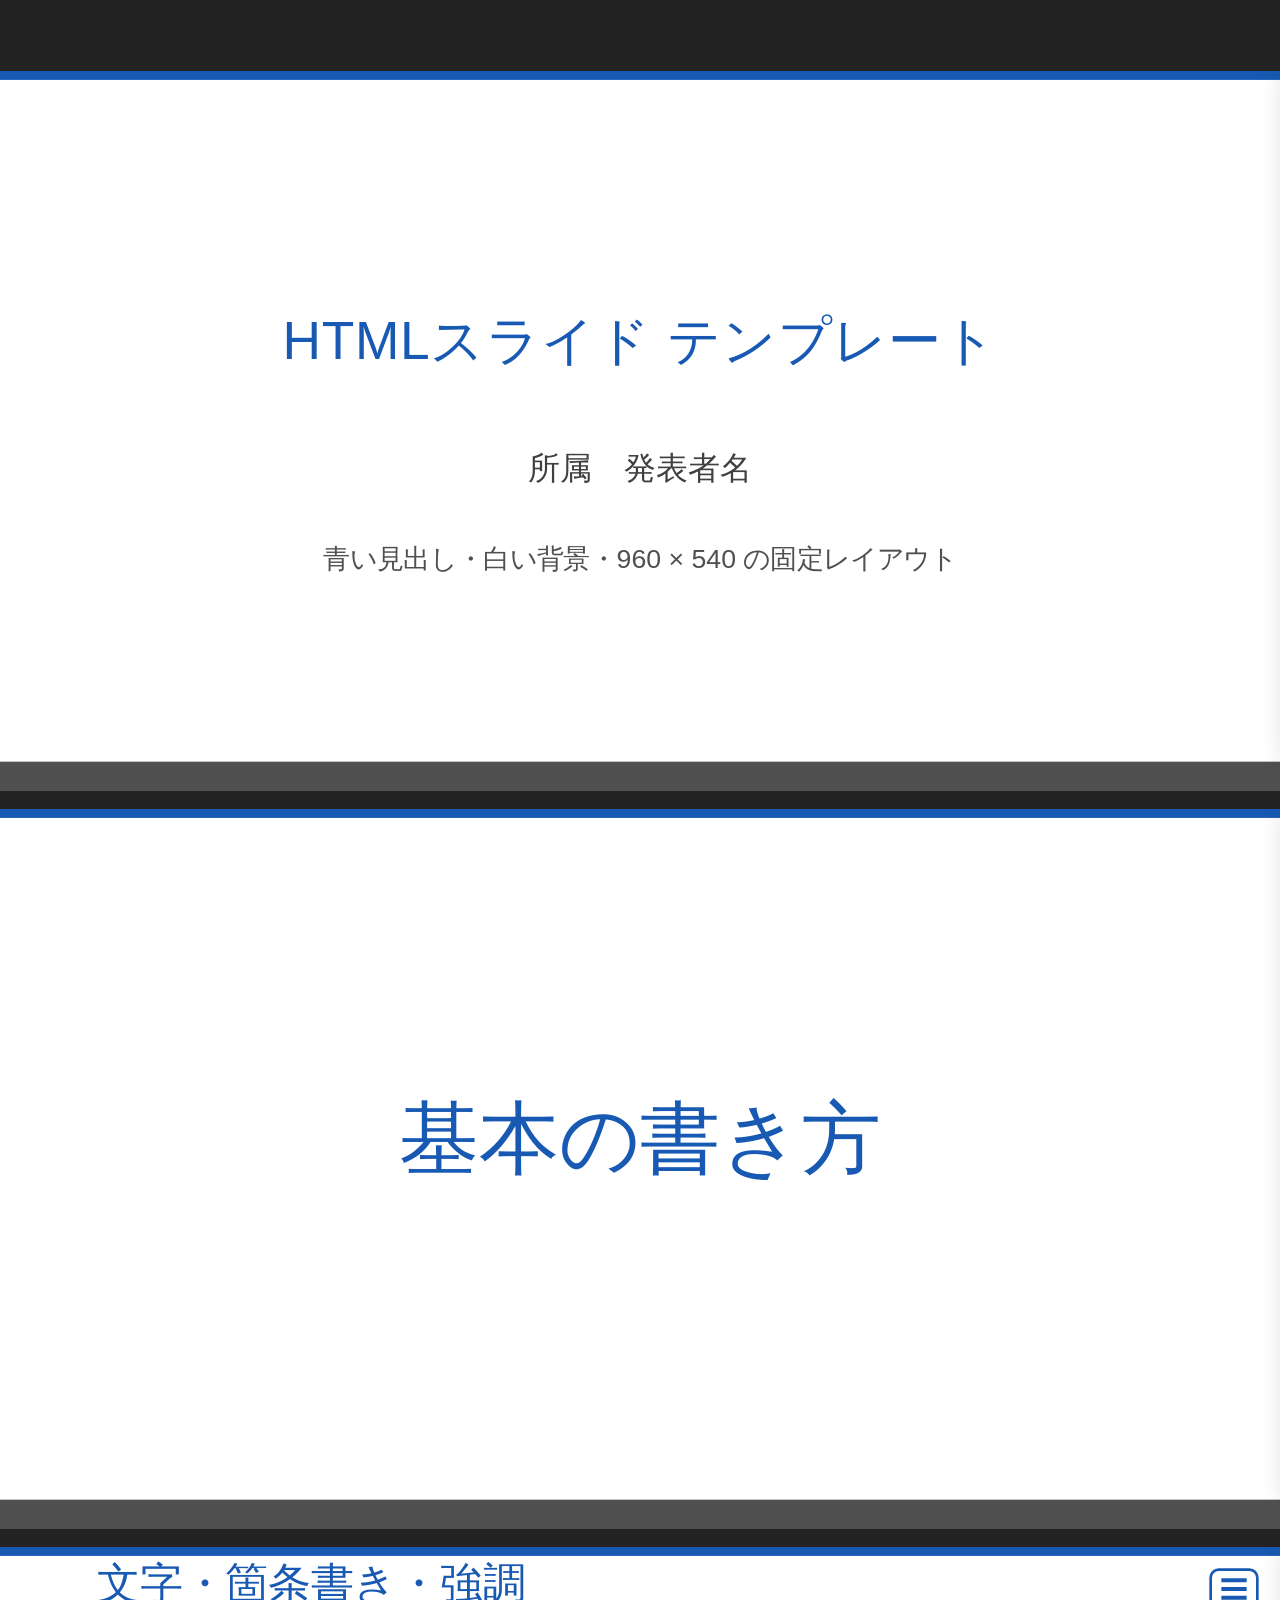
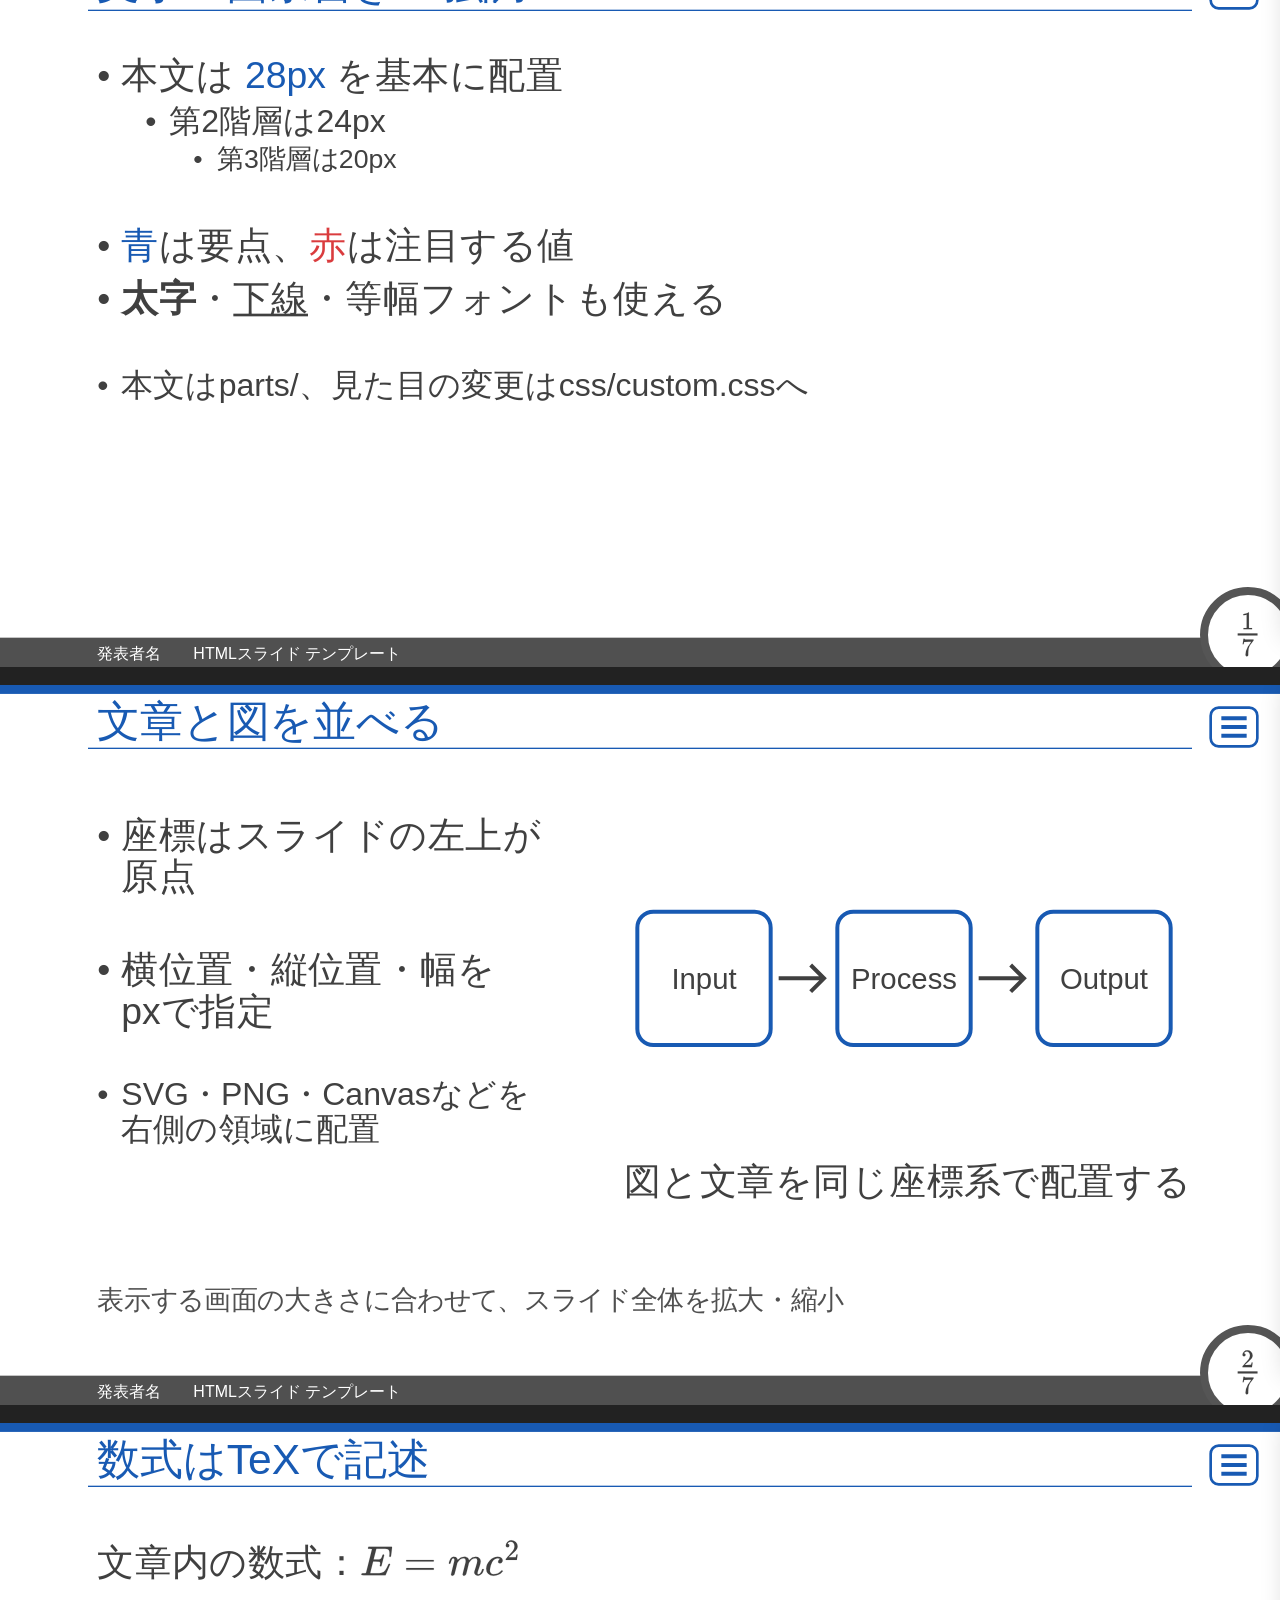
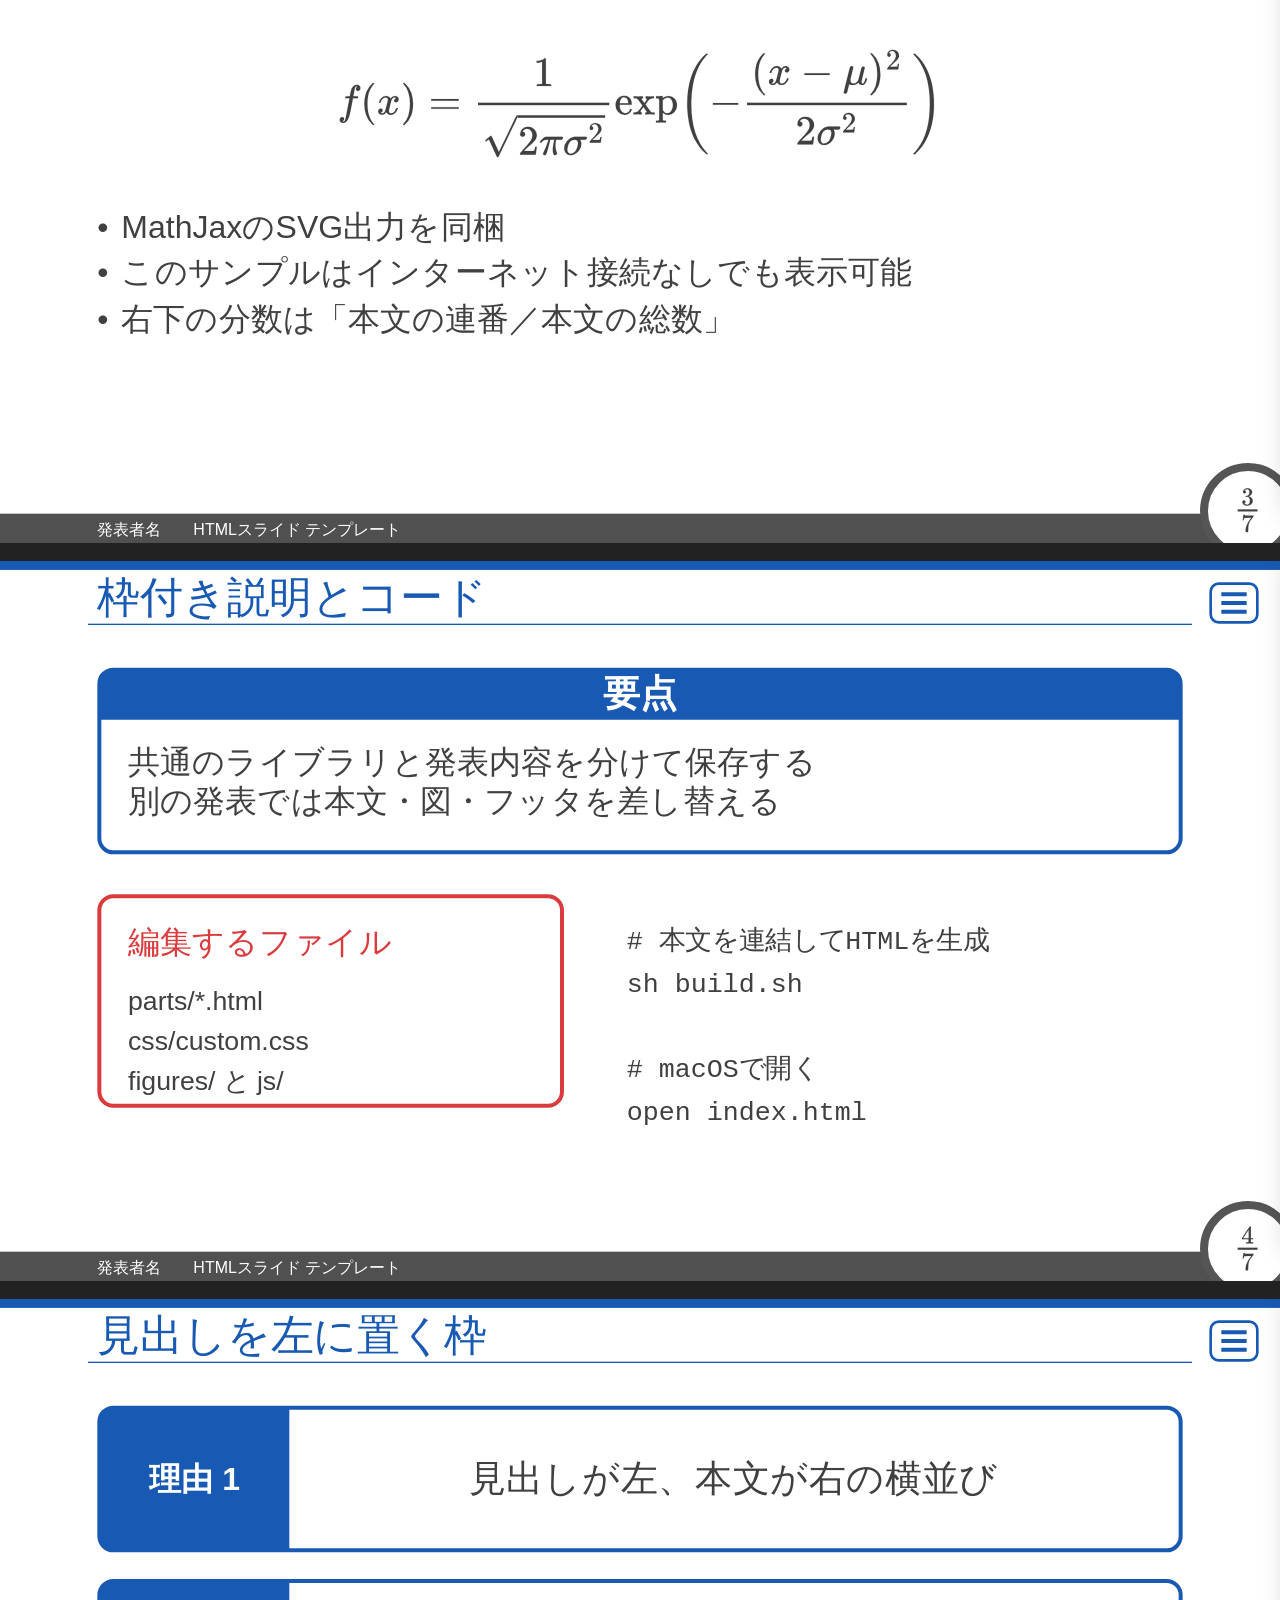
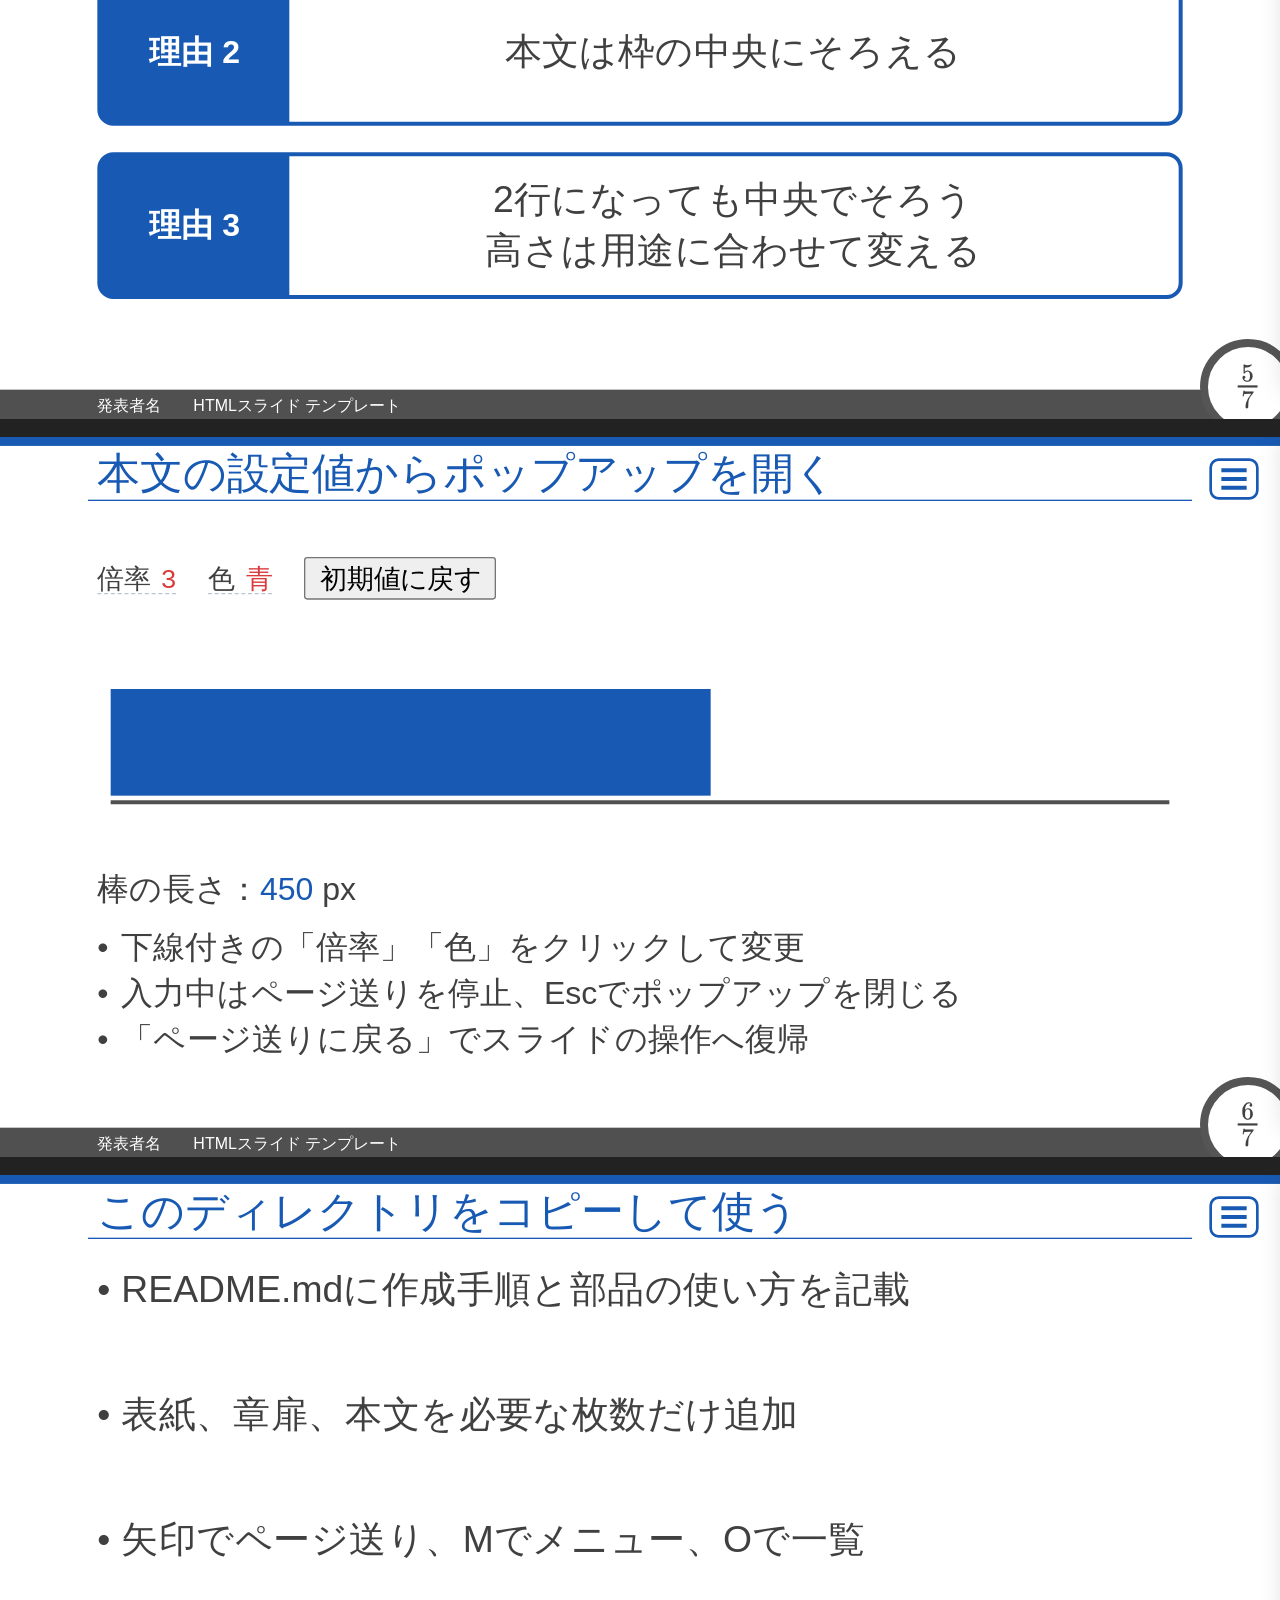
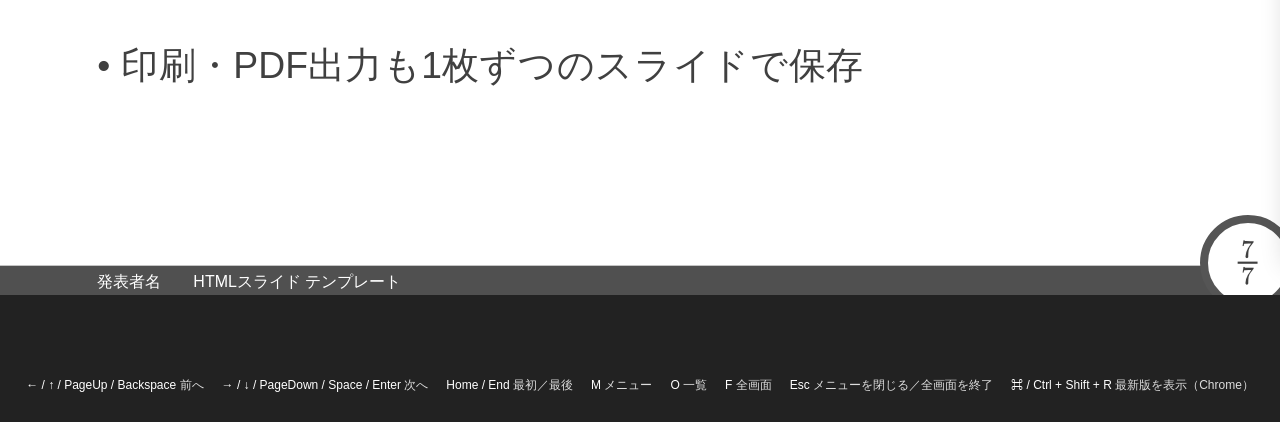
<file: index.html>
<!DOCTYPE html>
<html lang="ja">
<head>
<meta charset="utf-8">
<meta name="viewport" content="width=device-width, initial-scale=1">
<title>HTMLスライド テンプレート</title>
<link rel="stylesheet" href="lib/css/theme.css">
<link rel="stylesheet" href="lib/css/slide.css">
<link rel="stylesheet" href="css/custom.css">
<style>:root { --footer-text: "発表者名　　HTMLスライド テンプレート"; }</style>
<script>window.SlideConfig = {"features":{"overview":true,"menu":true,"laser":true,"popover":true,"scroll":true}};</script>
<script id="slide-visibility-settings" type="application/json">{"version":1,"modes":[{"id":"lecture","name":"授業"},{"id":"handout","name":"配布"},{"id":"study","name":"自習"}],"hidden":{},"defaultMode":""}</script>
<script>
  window.MathJax = {
    tex: { inlineMath: [["\\(", "\\)"]], displayMath: [["\\[", "\\]"]] },
    svg: { fontCache: "local" },
    options: { enableMenu: false }
  };
</script>
</head>
<body>
<main class="slides">
<!-- 表紙・章扉にはページ番号が付かない。 -->
<section class="slide slide--cover" id="cover" data-slide-id="cover">
  <h1 class="cover-title" style="top:180px">HTMLスライド テンプレート</h1>
  <p class="author-line center" style="top:285px">所属　発表者名</p>
  <p class="box center gray fs-3" style="--y:355px">青い見出し・白い背景・960 × 540 の固定レイアウト</p>
</section>

<section class="slide slide--section" id="basics" data-slide-id="basics">
  <h1 class="section-title" style="top:215px">基本の書き方</h1>
</section>

<section class="slide" id="text" data-slide-id="text">
  <h1 class="slide__title">文字・箇条書き・強調</h1>
  <ul class="box" style="--y:82px; --w:810px">
    <li>本文は <span class="blue">28px</span> を基本に配置
      <ul>
        <li>第2階層は24px
          <ul><li>第3階層は20px</li></ul>
        </li>
      </ul>
    </li>
    <li class="gap"><span class="blue">青</span>は要点、<span class="red">赤</span>は注目する値</li>
    <li class="sp"><b>太字</b>・<span class="u">下線</span>・<code>等幅フォント</code>も使える</li>
    <li class="gap fs-2">本文はparts/、見た目の変更はcss/custom.cssへ</li>
  </ul>
</section>

<section class="slide" id="figure" data-slide-id="figure">
  <h1 class="slide__title">文章と図を並べる</h1>
  <ul class="box" style="--x:73px; --y:98px; --w:350px">
    <li>座標はスライドの左上が原点</li>
    <li class="gap">横位置・縦位置・幅を<br>pxで指定</li>
    <li class="gap fs-2">SVG・PNG・Canvasなどを<br>右側の領域に配置</li>
  </ul>
  <figure class="fig" style="--x:468px; --y:100px">
    <img src="figures/process.svg" width="420" height="240" alt="入力から処理を経て出力へ進む流れ">
    <figcaption class="caption fs-3" style="margin-top:18px">図と文章を同じ座標系で配置する</figcaption>
  </figure>
  <p class="box gray fs-3" style="--y:450px; --w:810px">表示する画面の大きさに合わせて、スライド全体を拡大・縮小</p>
</section>

<section class="slide" id="math" data-slide-id="math">
  <h1 class="slide__title">数式はTeXで記述</h1>
  <p class="box" style="--y:88px; --w:814px">文章内の数式：\(E = mc^2\)</p>
  <div class="box" style="--y:170px; --w:814px">
    \[ f(x) = \frac{1}{\sqrt{2\pi\sigma^2}}\exp\!\left(-\frac{(x-\mu)^2}{2\sigma^2}\right) \]
  </div>
  <ul class="box fs-2" style="--y:290px; --w:814px">
    <li>MathJaxのSVG出力を同梱</li>
    <li class="sp">このサンプルはインターネット接続なしでも表示可能</li>
    <li class="sp">右下の分数は「本文の連番／本文の総数」</li>
  </ul>
</section>

<section class="slide" id="callout" data-slide-id="callout">
  <h1 class="slide__title">枠付き説明とコード</h1>
  <div class="callout" style="left:73px; top:80px; width:814px; height:140px">
    <div class="callout__head">要点</div>
    <p class="callout__body" style="padding-left:20px">共通のライブラリと発表内容を分けて保存する<br>別の発表では本文・図・フッタを差し替える</p>
  </div>
  <div class="note-box" style="left:73px; top:250px; width:350px; height:160px; padding:20px">
    <p class="red fs-2">編集するファイル</p>
    <p class="fs-3" style="margin-top:16px; line-height:1.5">parts/*.html<br>css/custom.css<br>figures/ と js/</p>
  </div>
  <pre class="box pre fs-3" style="--x:470px; --y:270px; --w:417px; line-height:1.6"><code># 本文を連結してHTMLを生成
sh build.sh

# macOSで開く
open index.html</code></pre>
</section>

<section class="slide" id="side-heading" data-slide-id="side-heading">
  <h1 class="slide__title">見出しを左に置く枠</h1>
  <div class="callout callout--row" style="left:73px; top:80px; width:814px; height:110px">
    <div class="callout__head">理由 1</div>
    <p class="callout__body">見出しが左、本文が右の横並び</p>
  </div>
  <div class="callout callout--row" style="left:73px; top:210px; width:814px; height:110px">
    <div class="callout__head">理由 2</div>
    <p class="callout__body">本文は枠の中央にそろえる</p>
  </div>
  <div class="callout callout--row" style="left:73px; top:340px; width:814px; height:110px">
    <div class="callout__head">理由 3</div>
    <p class="callout__body">2行になっても中央でそろう<br>高さは用途に合わせて変える</p>
  </div>
</section>

<section class="slide" id="demo" data-slide-id="demo">
  <h1 class="slide__title">本文の設定値からポップアップを開く</h1>
  <div class="sample-demo interactive">
    <div class="sim-controls">
      <label class="demo-scale-setting"><span>倍率</span><input class="demo-scale" type="range" min="1" max="5" step="1" value="3" aria-label="倍率"><output class="demo-value sim-val">3</output></label>
      <label class="demo-color-setting"><span>色</span><select class="demo-color" aria-label="色"><option value="#185ab3">青</option><option value="#da3c3e">赤</option></select></label>
      <button class="demo-reset" type="button">初期値に戻す</button>
    </div>
    <svg class="demo-chart" viewBox="0 0 814 180" role="img" aria-label="倍率に比例して長さが変わる棒">
      <path d="M10 140H804" stroke="#505050" stroke-width="3"/>
      <rect class="demo-bar" x="10" y="55" width="450" height="80" fill="#185ab3"/>
    </svg>
    <p class="fs-2">棒の長さ：<output class="demo-length blue">450</output> px</p>
  </div>
  <ul class="box fs-2" style="--y:370px; --w:814px">
    <li>下線付きの「倍率」「色」をクリックして変更</li>
    <li class="sp">入力中はページ送りを停止、Escでポップアップを閉じる</li>
    <li class="sp">「ページ送りに戻る」でスライドの操作へ復帰</li>
  </ul>
</section>

<section class="slide" id="reuse" data-slide-id="reuse">
  <h1 class="slide__title">このディレクトリをコピーして使う</h1>
  <ul class="content stack">
    <li>README.mdに作成手順と部品の使い方を記載</li>
    <li class="gap">表紙、章扉、本文を必要な枚数だけ追加</li>
    <li class="gap">矢印でページ送り、Mでメニュー、Oで一覧</li>
    <li class="gap">印刷・PDF出力も1枚ずつのスライドで保存</li>
  </ul>
</section>
</main>
<script src="lib/js/visibility-model.js"></script>
<script src="lib/js/deck.js"></script>
<script src="lib/js/timer.js"></script>
<script src="js/demo.js"></script>
<script src="lib/js/popover.js"></script>
<script src="lib/js/tex-svg.js"></script>
</body>
</html>
</file>
<file: lib/css/theme.css>
/* ==========================================================
   theme.css — 色・フォント・サイズなどのデザイントークン
   見た目を変えたいときは、まずここだけを編集する。
   ========================================================== */
/* 等幅フォント：元スライドは Consolas。無い環境では Menlo を 91.4% に縮めて文字幅を揃える */
@font-face { font-family: "Code"; src: local("Consolas"); }
@font-face { font-family: "Code Fallback"; src: local("Menlo"), local("Menlo-Regular"); size-adjust: 91.4%; }

:root {
  /* --- Colors --- */
  --c-text:     #404040;   /* 本文 */
  --c-accent:   #185ab3;   /* タイトル・強調（青） */
  --c-alert:    #da3c3e;   /* 強調（赤） */
  --c-alert-dk: #c00000;   /* 強調（濃い赤） */
  --c-gray:     #505050;   /* 補助テキスト・フッタ */
  --c-link:     #0563c1;
  --c-bg:       #ffffff;
  --c-footer:   #505050;

  /* --- Branding --- */
  --footer-text: "発表者　　発表タイトル";
  --slide-logo: url("../figures/menu.svg");

  /* --- Font --- */
  --font-sans: "Hiragino Kaku Gothic ProN", "Hiragino Sans", "ヒラギノ角ゴ ProN W3", sans-serif;
  --font-mono: "Code", "Code Fallback", monospace;   /* Consolas → 無ければ Menlo を幅補正して使う */
  --font-math: "Cambria Math", Cambria, "STIX Two Text", "Times New Roman", serif;

  /* --- Slide geometry (px = 固定レイアウトの座標) --- */
  --slide-w: 960px;
  --slide-h: 540px;
  --slide-width: var(--slide-w);
  --slide-height: var(--slide-h);
  --margin-x: 73px;         /* 本文左端 */
  --safe-left: var(--margin-x);
  --safe-right: 73px;
  --safe-top: 65px;
  --safe-bottom: 50px;
  --layout-gap: 24px;

  /* --- Font sizes --- */
  --fs-cover:   40px;
  --fs-section: 60px;       /* セクション扉（.sm は 48px） */
  --fs-title:   32px;
  --fs-1: 28px;             /* 箇条書き第1階層 */
  --fs-2: 24px;             /* 第2階層 */
  --fs-3: 20px;             /* 第3階層 */
  --fs-footer:  12px;
  --lh: 1.1;                /* 行間 */
}
</file>
<file: lib/css/slide.css>
/* ==========================================================
   slide.css — スライドの骨格（枠・タイトル・箇条書き・部品）
   デザイン値は theme.css の変数を参照する。
   ========================================================== */

*, *::before, *::after { box-sizing: border-box; margin: 0; padding: 0; }
html, body { height: 100%; background: #222; }
body { font-family: var(--font-sans); color: var(--c-text); overflow: hidden; }

/* ---------- Slide frame ---------- */
.slide {
  isolation: isolate; /* 印刷でもフッタと番号の負のz-indexを背景より手前に保つ。 */
  position: absolute; left: 50%; top: calc((100% - var(--deck-bottom, 0px)) / 2);
  width: var(--slide-width); height: var(--slide-height);
  transform: translate(-50%, -50%) scale(var(--k, 1));
  overflow: hidden; display: none;
  font-size: var(--fs-1); line-height: var(--lh);
  background:
    var(--slide-logo) 901px 9px / 49px 45px no-repeat,          /* 差し替え可能なメニューアイコン */
    linear-gradient(var(--c-accent), var(--c-accent)) 66px 47px / 828px 1px no-repeat, /* タイトル罫線 */
    linear-gradient(var(--c-accent), var(--c-accent)) 0 0 / 100% 6.7px no-repeat,      /* 上端バー */
    var(--c-bg);
}
.slide.is-current { display: block; }
html.without-menu .slide { background-image: none, linear-gradient(var(--c-accent), var(--c-accent)), linear-gradient(var(--c-accent), var(--c-accent)); }
html.without-menu .slide--cover, html.without-menu .slide--section { background-image: linear-gradient(var(--c-accent), var(--c-accent)); }
.key-bindings { position: fixed; left: 0; right: 0; bottom: 0; display: flex; flex-wrap: wrap;
  justify-content: center; gap: 6px 18px; padding: 10px 16px; color: #ddd; font-size: 12px; line-height: 1.5; }
.key-bindings span { white-space: nowrap; }
.key-bindings kbd { font-family: inherit; color: #fff; }
.key-bindings[hidden] { display: none; }
.key-bindings span[hidden] { display: none; }
@media (hover: none) and (pointer: coarse) { .key-bindings { display: none; } }   /* スマホ・タブレット：キー操作がないので隠し、スライドを広く使う */
.slide:focus { outline: none; }
.focus-notice { position: fixed; z-index: 50; display: flex; flex-wrap: wrap; align-items: center; gap: 4px 8px;
  padding: 2px 6px; border: 1px solid #8884; border-radius: 4px; background: #ffffffcf;
  color: #606060; font-size: 12px; line-height: 1.4; box-shadow: 0 1px 4px #0001; }
.focus-notice button { padding: 1px 5px; border: 1px solid #8885; border-radius: 3px; background: transparent;
  color: inherit; font: inherit; cursor: pointer; }
.focus-notice[hidden] { display: none; }

/* フッタ：バー＋著者/題名＋ページ番号 */
.slide::before {
  content: var(--footer-text, "");
  position: absolute; left: 0; right: 0; bottom: 0; height: 22.2px; z-index: -2;
  padding: 5px 72px 0 var(--margin-x); overflow: hidden; background: var(--c-footer);
  color: #fff; font-size: var(--fs-footer); line-height: 1.2; white-space: pre;
}
.slide-page { position: absolute; right: -12px; bottom: -12px; width: 72px; height: 72px; z-index: -1;
  display: grid; place-items: center; border: 6px solid #555; border-radius: 50%; background: #fff;
  color: #404040; font-size: 24px; line-height: 1; pointer-events: none; }

/* ---------- Title ---------- */
.slide__title {
  position: absolute; left: var(--margin-x); top: 9.6px; margin: 0;
  font-size: var(--fs-title); font-weight: normal;
  color: var(--c-accent); white-space: nowrap;
}

/* ---------- Cover / Section slides (扉) ---------- */
.slide--cover::before, .slide--section::before { content: ""; }
.slide--cover, .slide--section {
  background:
    linear-gradient(var(--c-accent), var(--c-accent)) 0 0 / 100% 6.7px no-repeat,
    var(--c-bg);
}
.slide--cover::before, .slide--section::before { padding: 0; }
.slide__logos { position: absolute; right: 24px; top: 18px; display: flex; align-items: center; gap: 16px; height: 70px; }
.slide__logos img { max-width: 300px; max-height: 70px; }
.cover-title, .section-title {
  position: absolute; left: 0; width: var(--slide-width); text-align: center;
  color: var(--c-accent); font-weight: normal;
}
.cover-title   { top: 0; font-size: var(--fs-cover); letter-spacing: .012em; }
.section-title { font-size: var(--fs-section); line-height: 65px; }
.section-title.sm { font-size: 48px; line-height: 52px; }
.author-line { position: absolute; font-size: var(--fs-2); }

/* ---------- Free positioning ---------- */
.box { position: absolute; left: var(--x, var(--margin-x)); top: var(--y, 0); width: var(--w, auto); }
.fig { position: absolute; left: var(--x, 0); top: var(--y, 0); }
.fig > * { display: block; }

/* ---------- Bullets ---------- */
ul { list-style: none; }
li { position: relative; padding-left: 18px; margin-top: .2em; }   /* 段落間 = 0.2em */
.box > ul > li:first-child, .box > li:first-child { margin-top: 0; }
li::before { content: "•"; position: absolute; left: 0; font-family: Arial, sans-serif; }
li > ul { margin-left: 18px; }
li > ul > li { font-size: var(--fs-2); }
li > ul > li > ul > li { font-size: var(--fs-3); }
li.nobullet { padding-left: 0; }
li.nobullet::before { content: none; }
.plain { list-style: none; }
.plain > li { padding-left: 0; margin-top: .2em; } .plain > li::before { content: none; }

/* ---------- Inline emphasis ---------- */
.blue  { color: var(--c-accent); }
.red   { color: var(--c-alert); }
.dred  { color: var(--c-alert-dk); }
.gray  { color: var(--c-gray); }
.u     { text-decoration: underline; }
b, .bold { font-weight: bold; }
a { color: var(--c-link); }
code, .mono { font-family: var(--font-mono); }
/* 数式：簡単なものは <span class="m"> + <var>/<sub>/<sup>、分数・根号・場合分けは MathML */
.m { font-family: var(--font-math); font-size: 1.07em; white-space: nowrap; line-height: 0; letter-spacing: .02em; }
div.m, p.m { line-height: var(--lh); }
.m var { font-style: italic; }
.m sub, .m sup { font-size: .7em; line-height: 0; }
.m sub { vertical-align: -.28em; } .m sup { vertical-align: .5em; }
math { font-family: var(--font-math); font-size: 1.07em; }

/* ---------- Components ---------- */
.callout {                          /* 「目的」など青枠見出し付きボックス */
  position: absolute; border: 3px solid var(--c-accent); border-radius: 12px; overflow: hidden;
}
/* Avoid a pale seam where rounded overflow clipping meets the border at fractional zoom. */
.callout:has(> .callout__head) { overflow: visible; }
.callout__head { background: var(--c-accent); color: #fff; text-align: center; font-weight: bold;
  border-radius: 9px 9px 0 0; box-shadow: 0 0 0 1px var(--c-accent); }
.note-box { position: absolute; border: 2px solid var(--c-alert); border-radius: 12px; }

/* ---------- Print: 1 slide = 1 page ---------- */
@page { size: var(--slide-width) var(--slide-height); margin: 0; }
@media print {
  html, body { height: auto; overflow: visible; background: #fff; }
  .slide { display: block; position: relative; left: 0; top: 0; transform: none; break-after: page; }
  .slide:last-child { break-after: auto; }
  * { -webkit-print-color-adjust: exact; print-color-adjust: exact; }
}

/* ---------- Overview mode (press "o")：複数カラムのグリッド一覧 ---------- */
html.overview body { overflow: auto; }
html.overview .slides { display: grid; grid-template-columns: var(--ovgrid, 672px); justify-content: center;
  align-items: start; gap: 18px; padding: 18px 44px 18px 18px; }   /* 右はミニマップぶん空ける */
html.overview .slide { display: block; position: relative; left: auto; top: auto; transform: none;
  zoom: var(--ovk, .7); margin: 0; outline: 1px solid #888; }
html.overview .slide.is-current { outline: 3px solid var(--c-accent); }

/* ---------- Scroll view：通常表示は全スライドを縦に連ねる（全画面・一覧・印刷を除く。js/deck.js が html.scroll-view を付ける） ---------- */
@media screen {
  html.scroll-view body { overflow: hidden auto; }
  html.scroll-view .slides { padding: var(--scroll-pad, 18px) 0 calc(var(--scroll-pad, 18px) + var(--deck-bottom, 0px)); }
  html.scroll-view .slide { display: block; position: relative; left: 50%; top: auto;
    transform: translateX(-50%) scale(var(--k, 1)); transform-origin: top center;
    margin-bottom: calc(var(--slide-height) * (var(--k, 1) - 1) + 18px); }   /* 拡大縮小後の高さに合わせて間隔を詰める */
  html.scroll-view .key-bindings { background: #222; }
}

/* ---------- Spacing helpers ---------- */
.gap   { margin-top: 1.4em; }
.sp    { margin-top: .33em; }       /* 段落間をやや広め */      /* 空行1つぶん */
.gap-2 { margin-top: 2.7em; }      /* 空行2つぶん */
.col { display: inline-block; }    /* 表組み風の列（幅は style="width:..."） */
.fs-1 { font-size: var(--fs-1); } .fs-2 { font-size: var(--fs-2); } .fs-3 { font-size: var(--fs-3); }

.callout__head { height: 34.8px; line-height: 30.8px; padding-top: 2px; }
.callout__body { position: absolute; left: 0; top: 53px; padding-left: 4px; font-size: var(--fs-2); line-height: 29px; }
.callout u { text-decoration-thickness: 1px; text-underline-offset: 2px; }

/* 見出しを左に置く横並び版（例：「理由 1」）。見出し幅は --callout-head-w で変更できる。 */
.callout--row { display: flex; }
.callout--row > .callout__head { flex: none; width: var(--callout-head-w, 140px); height: auto; padding-top: 0;
  display: flex; align-items: center; justify-content: center; font-size: var(--fs-2); border-radius: 9px 0 0 9px; }
.callout--row > .callout__body { position: static; flex: 1; min-width: 0; top: auto; padding: 0 16px;
  display: flex; align-items: center; justify-content: center; text-align: center;
  font-size: var(--fs-1); line-height: 1.35; }

.center { left: 0; width: var(--slide-width); text-align: center; }
.b-blue::before { color: var(--c-accent); } .b-red::before { color: var(--c-alert); }
.callout__math { position: absolute; left: 0; right: 0; top: 71px; text-align: center; font-size: 28px; }
.note-box { border-width: 3px; }

.frac { display: inline-flex; flex-direction: column; text-align: center; vertical-align: middle; line-height: 1.05; font-size: .8em; margin: 0 .1em; }
.frac > span:first-child { border-bottom: 1px solid currentColor; padding: 0 .1em; }
.overlay { position: absolute; left: 0; top: 0; width: var(--slide-width); height: var(--slide-height); pointer-events: none; }
.caption { font-size: var(--fs-1); }
.credit { font-size: var(--fs-footer); }
code { font-family: var(--font-mono); }
.overlay .math { font-family: var(--font-math); font-style: italic; }
.overlay .sub { font-size: 70%; }
/* 図中の文字ラベル（SVGではなくHTMLテキスト）。--x/--y は文字ボックス左上 */
.lbl { position: absolute; left: var(--x); top: var(--y); line-height: 1; white-space: nowrap; }
ul.fs-3 > li, ul.fs-2 > li { font-size: inherit; }   /* .fs-* を付けた ul は、子の li も同じサイズにする */

.tight li { margin-top: 0; }   /* 入れ子リストの段落間隔を詰める */

/* ---------- MathJax ---------- */
mjx-container { margin: 0 !important; }
mjx-container[display="true"] { margin: 0 !important; }
.box mjx-container[display="true"] { text-align: center; }
/* 図の上に重ねる数式ラベル：.ml = 基線が --y、.mlc = 縦中央が --y */
.ml, .mlc { position: absolute; left: var(--x); top: var(--y); line-height: 1; white-space: nowrap; }
.ml  { transform: translateY(-.82em); }
.mlc { transform: translate(-50%, -50%); }
.mlrot { transform: rotate(-90deg); transform-origin: 0 100%; }
mjx-container[jax="SVG"] { font-size: 94%; }
/* ---------- 全スライド一覧のミニマップ（js/deck.js） ---------- */
.minimap { display: none; }
html.overview .minimap { display: flex; flex-direction: column; gap: 1px; position: fixed; top: 50%; right: 16px; width: 16px;
  transform: translateY(-50%); padding: 4px; border-radius: 8px; background: rgba(30, 30, 30, .72); z-index: 60; }
.minimap__tick { flex: none; width: 16px; height: 4px; padding: 0; border: 0; border-radius: 1px; background: #8a8a8a; cursor: pointer; }
.minimap__tick:hover { background: #ffe9a8; }
.minimap__tick.is-current { background: #58a6ff; }
.minimap__band { position: absolute; left: -4px; width: 24px; border-radius: 8px; background: rgba(120, 180, 255, .2); pointer-events: none; }

@media print {
  .minimap, .menu, .logo-btn, .sim-pop, .laser-pointer, .key-bindings, .focus-notice { display: none !important; }
}

/* ---------- 表示メニュー（js/deck.js）：右上のアイコンクリックで開閉 ---------- */
.logo-btn { position: absolute; left: 901px; top: 9px; width: 49px; height: 45px; padding: 0; border: 0; background: transparent; cursor: pointer; z-index: 10; }
.logo-btn:hover { background: rgba(24, 90, 179, .08); border-radius: 8px; }
.menu { position: absolute; top: 0; right: 0; width: 320px; height: 517.8px; z-index: 11;
  background: #fff; border-left: 1px solid #ccc; box-shadow: -6px 0 18px rgba(0, 0, 0, .16);
  font-family: var(--font-sans); font-size: 17px; color: var(--c-text);
  transform: translateX(103%); transition: transform .25s ease; }
.slide.is-menu .menu { transform: translateX(0); }
.menu__head { display: flex; align-items: center; justify-content: space-between; height: 52px; padding: 0 16px; border-bottom: 1px solid #ddd; color: var(--c-accent); font-size: 19px; }
.menu__close { padding: 0 6px; border: 0; background: transparent; color: var(--c-gray); font-size: 24px; line-height: 1; cursor: pointer; }
.menu__item { display: flex; align-items: center; justify-content: space-between; gap: 10px; width: 100%; padding: 8px 16px;
  border: 0; border-bottom: 1px solid #f0f0f0; background: transparent; font: inherit; color: inherit; text-align: left; cursor: pointer; }
.menu__item:hover { background: #eef4fc; color: var(--c-accent); }
.menu__key { flex: none; padding: 1px 7px; border: 1px solid #ccc; border-radius: 5px; color: var(--c-gray); font-size: 12px; }
.menu__item--laser[aria-pressed="true"] { color: var(--c-alert); }
.laser-pointer { position: fixed; width: 14px; height: 14px; border-radius: 50%; pointer-events: none; z-index: 10000;
  transform: translate(-50%, -50%); background: radial-gradient(circle, #fff 0, #ffb0b0 15%, #f22 45%, #d00 75%);
  box-shadow: 0 0 8px 3px rgba(255, 0, 0, .45); }
html:not(.overview) body.is-laser .slide, html:not(.overview) body.is-laser .slide * { cursor: none !important; }

/* ---------- 設定ポップオーバー（js/popover.js）：本文の設定値テキストをクリックで開閉 ---------- */
.sim-src { cursor: pointer; border-bottom: 1px dashed #b9c6d8; }
.sim-src:hover, .sim-src.is-open { color: var(--c-accent); border-bottom-color: var(--c-accent); }
.sim-pop { position: absolute; z-index: 20; display: flex; flex-wrap: wrap; align-items: center; gap: 6px 10px;
  width: 250px; padding: 10px 12px; border: 1px solid #ccd; border-radius: 10px;
  background: #fff; box-shadow: 0 6px 20px rgba(0, 0, 0, .2);
  font-family: var(--font-sans); font-size: 15px; color: var(--c-text); }
.sim-pop__name { flex: 1 0 100%; font-size: 13px; color: var(--c-gray); }
.sim-pop input[type=range] { flex: 1 1 150px; min-width: 0; }
.sim-pop select, .sim-pop button { font: inherit; padding: 2px 8px; }
.sim-pop > b, .sim-pop > output { font-weight: normal; color: var(--c-alert); font-variant-numeric: tabular-nums; }

/* サイドバー等へ移した設定の「値」だけを本文フォントで表示 */
.slide .sim-ctl { flex-wrap: wrap; font-size: 20px; }
.sim-ctl b { font-weight: normal; }
.sim-ctl .sim-val { color: var(--c-alert); }


/* 汎用コントロール。入力はpopover.jsがポップアップへ移す。 */
.sim-controls { display: flex; flex-wrap: wrap; align-items: center; gap: 12px 24px; }
.sim-controls label { display: inline-flex; align-items: center; gap: 8px; }
.sim-controls button { font: inherit; padding: 3px 10px; cursor: pointer; }
.sim-src:focus-visible, .logo-btn:focus-visible { outline: 2px solid var(--c-accent); outline-offset: 3px; }

.pre { font-family: var(--font-mono); white-space: pre; }
.small { font-size: var(--fs-3); }
.vertical { writing-mode: vertical-rl; }

/* Flow layout within the same safe area as absolute-positioned content. */
.content { position: absolute; left: var(--safe-left); right: var(--safe-right);
  top: var(--safe-top); bottom: var(--safe-bottom); display: flex; flex-direction: column; gap: var(--layout-gap); }
.stack { display: flex; flex-direction: column; gap: var(--layout-gap); }
.row { display: flex; gap: var(--layout-gap); align-items: start; }
.columns, .cols-2, .cols-3, .grid { display: grid; gap: var(--layout-gap); align-content: start;
  grid-template-columns: repeat(var(--columns, 2), minmax(0, 1fr)); }
.cols-3 { --columns: 3; }
.content > *, .row > *, .columns > *, .grid > * { min-width: 0; }
.row > * { flex: 1; }
.content img { display: block; max-width: 100%; height: auto; object-fit: contain; }
.center-content { display: grid; place-content: center; text-align: center; }

/* 一覧を開いた状態でも、印刷時は1枚ずつ等倍で並べる。 */
@media print {
  html.overview .slides { display: block; padding: 0; }
  html.overview .slide { left: 0; top: 0; zoom: 1; margin: 0; outline: none; }
}

/* 発表タイマー */
.slide-timer { position: absolute; inset: 0; width: 100%; height: 100%; color: var(--c-accent); pointer-events: none; }
.slide-timer.is-overdue { color: var(--c-alert); }
.menu__timer { padding: 12px 16px; display: grid; gap: 8px; }
.menu__timer label { display: flex; align-items: center; gap: 8px; }
.menu__timer input { width: 5em; padding: 4px; font: inherit; }
.menu__timer .menu__item { padding: 8px 0; }
.menu__timer p { font-size: 12px; }
@media print { .slide-timer { display: none; } }

/* 表示モードと非表示条件 */
.slide.is-mode-hidden { display: none !important; }
.slide-page[hidden], .minimap__tick[hidden] { display: none; }
.menu { overflow-y: auto; }
.menu__visibility { display: flex; align-items: center; gap: 8px; padding: 8px 16px; border-top: 1px solid #ddd; }
.menu__visibility label { display: flex; align-items: center; gap: 6px; flex: 1; min-width: 0; font-size: 14px; white-space: nowrap; }
.menu__visibility select { min-width: 0; width: 100%; }
.menu__visibility button, .menu__visibility select { font: inherit; padding: 4px; }
.menu__visibility button { flex: none; }
.menu__slide-visibility { margin: 8px 16px; padding: 6px 10px; border: 1px solid #ccd; font-size: 14px; }
.menu__slide-visibility legend { padding: 0 4px; color: var(--c-accent); }
.menu__slide-visibility label { display: flex; align-items: center; gap: 8px; padding: 3px 0; overflow-wrap: anywhere; cursor: pointer; }
.menu__slide-visibility .visibility-hide { flex: none; }
.visibility-dialog { margin: auto; width: min(1000px, calc(100vw - 24px)); max-height: calc(100dvh - 24px); padding: 20px;
  border: 2px solid var(--c-accent); border-radius: 10px; background: #fff; color: var(--c-text); font: 16px/1.5 var(--font-sans); overflow: auto; }
.visibility-dialog::backdrop { background: #0009; }
.visibility-dialog header { display: flex; align-items: center; justify-content: space-between; gap: 12px; }
.visibility-dialog h2 { font-size: 22px; color: var(--c-accent); }
.visibility-dialog button, .visibility-dialog select, .visibility-dialog input:not([type="checkbox"]) { font: inherit; padding: 5px 8px; max-width: 100%; }
.visibility-dialog button { cursor: pointer; }
.visibility-close { border: 0; background: transparent; font-size: 24px !important; }
.visibility-toolbar, .visibility-add, .visibility-modes { display: flex; flex-wrap: wrap; align-items: center; gap: 8px 12px; margin-top: 12px; }
.visibility-modes > div { display: flex; gap: 4px; }
.visibility-modes input { width: 150px; }
.visibility-import input[hidden] { display: none; }
.visibility-status { margin: 12px 0; color: #555; }
.visibility-table { overflow: auto; max-height: 55dvh; }
.visibility-table table { border-collapse: collapse; width: 100%; }
.visibility-table th, .visibility-table td { border: 1px solid #ccc; padding: 8px; }
.visibility-table thead th { position: sticky; top: 0; z-index: 1; background: #e8f0fc; white-space: nowrap; }
.visibility-table tbody th { text-align: left; font-weight: normal; min-width: 220px; }
.visibility-table td { text-align: center; }
.visibility-hide { width: 20px; height: 20px; cursor: pointer; }
@media print {
  .visibility-dialog { display: none !important; }
  .slide.is-last-visible { break-after: auto; page-break-after: auto; }
}
</file>
<file: css/custom.css>
/* 発表ごとの設定はここに書く。lib/の既定値を上書きする。 */
:root {
  /* --c-accent: #185ab3; */
  /* --slide-logo: url("../figures/my-logo.svg"); */
}

/* サンプルデモだけで使用する配置 */
.sample-demo { position: absolute; left: 73px; top: 90px; width: 814px; }
.demo-chart { display: block; width: 814px; height: 180px; margin: 12px 0; }
</file>
